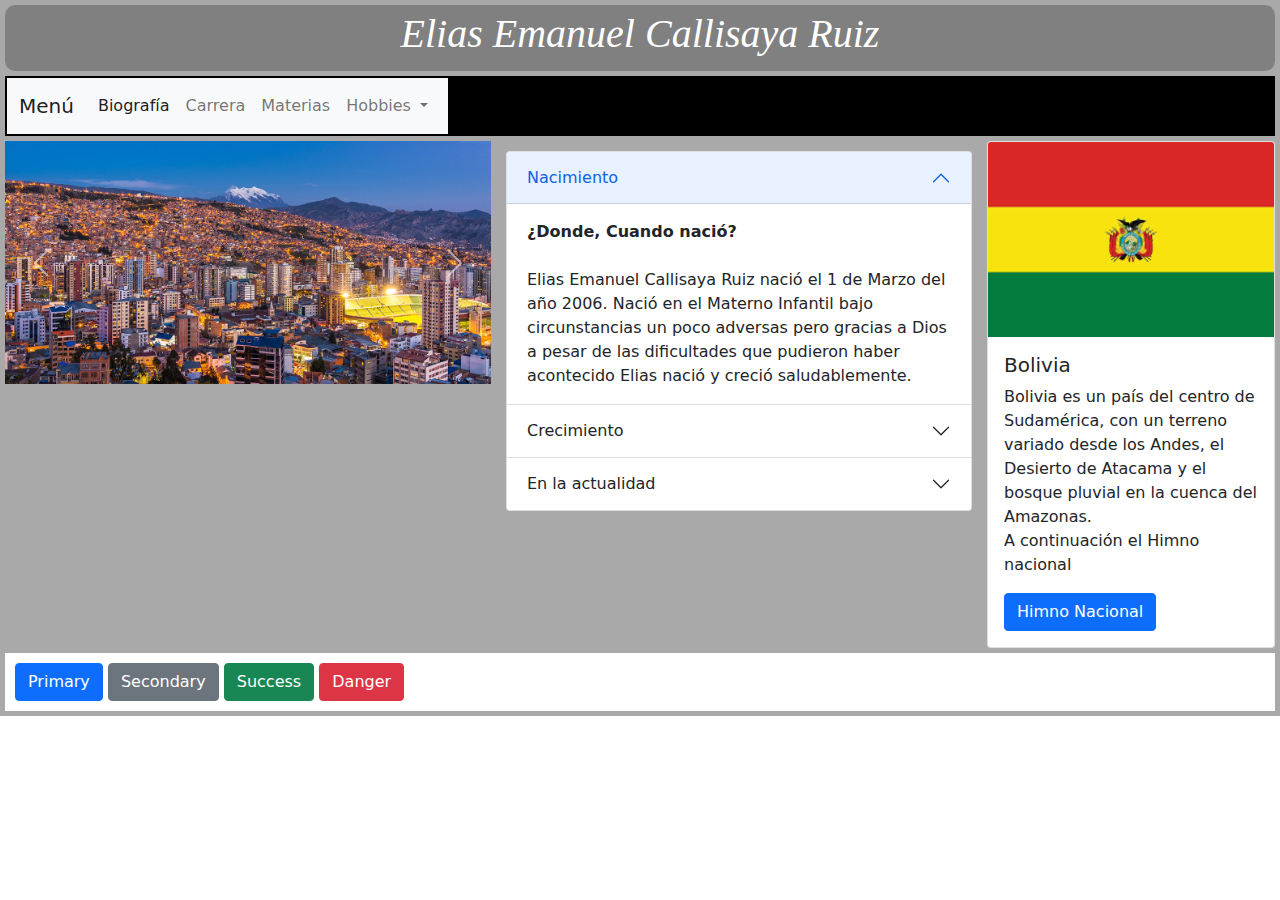
<file: index.html>
<!DOCTYPE html>
<html lang="en">
<head>
    <meta charset="UTF-8">
    <meta name="viewport" content="width=device-width, initial-scale=1.0">
    <title>Proyecto Elias Callisaya</title>
    <link rel="stylesheet" href="./css/estilos.css">
    <link rel="stylesheet" href="./css/bootstrap.min.css">
    <script src="./js/bootstrap.bundle.min.js"></script>
</head>
<body>
    <div class="padre">
        <!--Cabecera-->
        <div class="header">
            <h1>Elias Emanuel Callisaya Ruiz</h1>
        </div>
        <!--NAV-->
        <div class="nav">
          <nav class="navbar navbar-expand-lg navbar-light bg-light">
            <div class="container-fluid">
              <a class="navbar-brand" href="#">Menú</a>
              <button class="navbar-toggler" type="button" data-bs-toggle="collapse" data-bs-target="#navbarNavDropdown" aria-controls="navbarNavDropdown" aria-expanded="false" aria-label="Toggle navigation">
                <span class="navbar-toggler-icon"></span>
              </button>
              <div class="collapse navbar-collapse" id="navbarNavDropdown">
                <ul class="navbar-nav">
                  <li class="nav-item">
                    <a class="nav-link active" aria-current="page" href="./index.html">Biografía</a>
                  </li>
                  <li class="nav-item">
                    <a class="nav-link" href="./pages/CarreraUMSA.html">Carrera</a>
                  </li>
                  <li class="nav-item">
                    <a class="nav-link" href="#">Materias</a>
                  </li>
                  <li class="nav-item dropdown">
                    <a class="nav-link dropdown-toggle" href="#" id="navbarDropdownMenuLink" role="button" data-bs-toggle="dropdown" aria-expanded="false">
                      Hobbies
                    </a>
                    <ul class="dropdown-menu" aria-labelledby="navbarDropdownMenuLink">
                      <li><a class="dropdown-item" href="./pages/Deporte.html" target="_blank">Deporte</a></li>
                      <li><a class="dropdown-item" href="./pages/Musica.html" target="_blank">Música</a></li>
                      <li><a class="dropdown-item" href="./pages/Videojuegos.html" target="_blank">Videojuegos</a></li>
                    </ul>
                  </li>
                </ul>
              </div>
            </div>
          </nav>
        </div>
        <!--cont1-->
        <div class="cont1">
          <div id="carouselExampleControls" class="carousel slide" data-bs-ride="carousel">
            <div class="carousel-inner">
              <div class="carousel-item active">
                <img src="./img/La Paz.jpg" class="d-block w-100" alt="...">
              </div>
              <div class="carousel-item">
                <img src="./img/Informatica.jpg" class="d-block w-100" alt="...">
              </div>
              <div class="carousel-item">
                <img src="./img/umsa_monoblock.jpg" class="d-block w-100" alt="...">
              </div>
              <div class="carousel-item">
                <img src="./img/cochabamba.jpg" class="d-block w-100" alt="...">
              </div>
            </div>
            <button class="carousel-control-prev" type="button" data-bs-target="#carouselExampleControls" data-bs-slide="prev">
              <span class="carousel-control-prev-icon" aria-hidden="true"></span>
              <span class="visually-hidden">Previous</span>
            </button>
            <button class="carousel-control-next" type="button" data-bs-target="#carouselExampleControls" data-bs-slide="next">
              <span class="carousel-control-next-icon" aria-hidden="true"></span>
              <span class="visually-hidden">Next</span>
            </button>
          </div>
        </div>
        <!--cont2-->
        <div class="cont2">
          <div class="accordion" id="accordionExample">
            <div class="accordion-item">
              <h2 class="accordion-header" id="headingOne">
                <button class="accordion-button" type="button" data-bs-toggle="collapse" data-bs-target="#collapseOne" aria-expanded="true" aria-controls="collapseOne">
                  Nacimiento
                </button>
              </h2>
              <div id="collapseOne" class="accordion-collapse collapse show" aria-labelledby="headingOne" data-bs-parent="#accordionExample">
                <div class="accordion-body">
                  <strong>¿Donde, Cuando nació?</strong><br><br> Elias Emanuel Callisaya Ruiz nació el 1 de Marzo del año 2006. Nació en el Materno Infantil bajo circunstancias un poco adversas pero gracias a Dios a pesar de las dificultades que pudieron haber acontecido Elias nació y creció saludablemente.
                </div>
              </div>
            </div>
            <div class="accordion-item">
              <h2 class="accordion-header" id="headingTwo">
                <button class="accordion-button collapsed" type="button" data-bs-toggle="collapse" data-bs-target="#collapseTwo" aria-expanded="false" aria-controls="collapseTwo">
                  Crecimiento
                </button>
              </h2>
              <div id="collapseTwo" class="accordion-collapse collapse" aria-labelledby="headingTwo" data-bs-parent="#accordionExample">
                <div class="accordion-body">
                  <strong>La vida de Elias</strong> Elias fue creciendo y viviendo muchos acontecimientos y conociendo a mucha gente que sin duda fue dejando marca en su vida, Elias fue creciendo y aprendiendo más, encontró la verdad y el propósito de la vida. Tuvo dos traslados de departamento, primero a los 5 años viajando a la ciudad de Cochabamba y luego durante la cuarentena su retorno a la ciudad de La Paz. Elias pudo aprender nuevas cosas y asi mismo de los errores que pudo haber cometido en el pasado.
                </div>
              </div>
            </div>
            <div class="accordion-item">
              <h2 class="accordion-header" id="headingThree">
                <button class="accordion-button collapsed" type="button" data-bs-toggle="collapse" data-bs-target="#collapseThree" aria-expanded="false" aria-controls="collapseThree">
                  En la actualidad
                </button>
              </h2>
              <div id="collapseThree" class="accordion-collapse collapse" aria-labelledby="headingThree" data-bs-parent="#accordionExample">
                <div class="accordion-body">
                  <strong>¿Que es de Elias en la actualidad?</strong> Hoy en día Elias se encuentra en la ciudad de La Paz viviendo junto a su familia, con conocimiento de muchas cosas, estudia en la univerdad de la UMSA, ahora realizando un esfuerzo mayor por salir adelante y en un futuro aplicar sus conocimientos en el área laboral siendo que estos los ha aprendidos en la universidad de la UMSA, una universidad prestigiosa y de alto valor.
                </div>
              </div>
            </div>
          </div>
        </div>
        <!--cont3-->
        <div class="cont3">
          <div class="card" style="width: 18rem;">
            <img src="./img/Boliband.png" class="card-img-top" alt="...">
            <div class="card-body">
              <h5 class="card-title">Bolivia</h5>
              <p class="card-text">Bolivia es un país del centro de Sudamérica, con un terreno variado desde los Andes, el Desierto de Atacama y el bosque pluvial en la cuenca del Amazonas.<br> A continuación el Himno nacional</p>
              <!-- Button trigger modal -->
              <button type="button" class="btn btn-primary" data-bs-toggle="modal" data-bs-target="#staticBackdrop">
                Himno Nacional
              </button>

              <!-- Modal -->
              <div class="modal fade" id="staticBackdrop" data-bs-backdrop="static" data-bs-keyboard="false" tabindex="-1" aria-labelledby="staticBackdropLabel" aria-hidden="true">
                <div class="modal-dialog modal-dialog-scrollable">
                  <div class="modal-content">
                    <div class="modal-header">
                      <h5 class="modal-title" id="staticBackdropLabel">Himno Nacional de Bolivia</h5>
                      <button type="button" class="btn-close" data-bs-dismiss="modal" aria-label="Close"></button>
                    </div>
                    <div class="modal-body">
                      Bolivianos, el hado propicio<br>
                      coronó nuestros votos y anhelo;<br>
                      es ya libre, ya libre este suelo,<br>
                      ya cesó su servil condición.<br><br>

                      Al estruendo marcial que ayer fuera,<br>
                      y al clamor de la guerra horroroso,<br>
                      siguen hoy en contraste armonioso,<br>
                      dulces himnos de paz y de unión.<br><br>

                      De la patria, el alto nombre<br>
                      en glorioso esplendor conservemos<br>
                      y en sus aras de nuevo juremos<br>
                      ¡Morir antes que esclavos vivir!<br><br>

                      Loor eterno a los bravos guerreros,<br>
                      cuyo heroico valor y firmeza<br>
                      conquistaron las glorias que empieza<br>
                      hoy Bolivia feliz a gozar.<br><br>

                      Que sus nombres el mármol y el bronce<br>
                      a remotas edades transmitan<br>
                      y en sonoros cantares repitan:<br>
                      Libertad, libertad, libertad.<br><br>

                      De la patria, el alto nombre<br>
                      en glorioso esplendor conservemos<br>
                      y en sus aras de nuevo juremos<br>
                      ¡Morir antes que esclavos vivir!<br><br>

                      Aquí alzó la justicia su trono,<br>
                      que la vil opresión desconoce,<br>
                      y en su timbre glorioso se goce<br>
                      libertad, libertad, libertad.<br><br>

                      Esta tierra inocente y hermosa<br>
                      que ha debido a Bolívar su nombre<br>
                      es la patria feliz donde el hombre<br>
                      goza el bien de la dicha y la paz.<br><br>

                      De la patria, el alto nombre<br>
                      en glorioso esplendor conservemos<br>
                      y en sus aras de nuevo juremos<br>
                      ¡Morir antes que esclavos vivir!<br><br>

                      Si extranjero poder algún día<br>
                      sojuzgar a Bolivia intentare,<br>
                      al destino fatal se prepare<br>
                      que amenaza a soberbio invasor.<br><br>

                      Que los hijos del grande Bolívar<br>
                      han ya mil y mil veces jurado<br>
                      morir antes que ver humillado<br>
                      de la patria el augusto pendón.<br><br>

                      De la patria, el alto nombre<br>
                      en glorioso esplendor conservemos<br>
                      y en sus aras de nuevo juremos<br>
                      ¡Morir antes que esclavos vivir!<br><br>
                      <br>
                      Para saber mas acerca del Himno, pulsa Investigar
                    </div>
                    <div class="modal-footer">
                      <button type="button" class="btn btn-secondary" data-bs-dismiss="modal">Cerrar</button>
                      <a href="https://es.wikipedia.org/wiki/Himno_nacional_de_Bolivia"><button type="button" class="btn btn-primary">Investigar</button></a>
                    </div>
                  </div>
                </div>
              </div>
            </div>
          </div>
        </div>
        <!--foot-->
        <div class="foot">
          <button type="button" class="btn btn-primary">Primary</button>
          <button type="button" class="btn btn-secondary">Secondary</button>
          <button type="button" class="btn btn-success">Success</button>
          <button type="button" class="btn btn-danger">Danger</button>
        </div>
    </div>
</body>
</html>
</file>
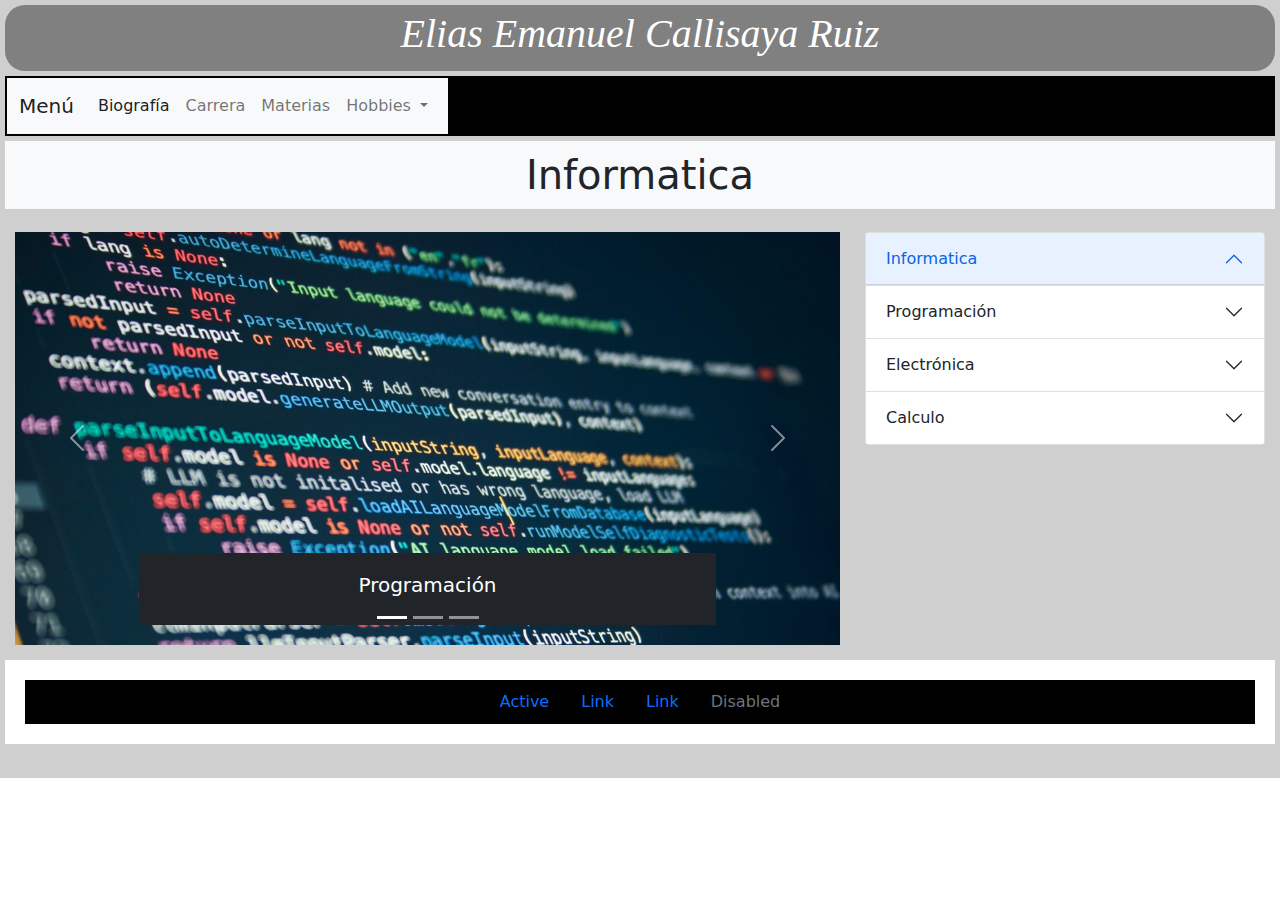
<file: pages/CarreraUMSA.html>
<!DOCTYPE html>
<html lang="en">
<head>
    <meta charset="UTF-8">
    <meta name="viewport" content="width=device-width, initial-scale=1.0">
    <title>Carrera</title>
    <link rel="stylesheet" href="../css/estilopag.css">
    <link rel="stylesheet" href="../css/bootstrap.min.css">
    <script src="../js/bootstrap.bundle.min.js"></script>
</head>
<body>
    <div class="padre">
        <!--Cabecera-->
        <div class="header">
            <h1>Elias Emanuel Callisaya Ruiz</h1>
        </div>
        <!--NAV-->
        <div class="nav">
          <nav class="navbar navbar-expand-lg navbar-light bg-light">
            <div class="container-fluid">
              <a class="navbar-brand" href="#">Menú</a>
              <button class="navbar-toggler" type="button" data-bs-toggle="collapse" data-bs-target="#navbarNavDropdown" aria-controls="navbarNavDropdown" aria-expanded="false" aria-label="Toggle navigation">
                <span class="navbar-toggler-icon"></span>
              </button>
              <div class="collapse navbar-collapse" id="navbarNavDropdown">
                <ul class="navbar-nav">
                  <li class="nav-item">
                    <a class="nav-link active" aria-current="page" href="../index.html">Biografía</a>
                  </li>
                  <li class="nav-item">
                    <a class="nav-link" href="../pages/CarreraUMSA.html">Carrera</a>
                  </li>
                  <li class="nav-item">
                    <a class="nav-link" href="../pages/Materias.html">Materias</a>
                  </li>
                  <li class="nav-item dropdown">
                    <a class="nav-link dropdown-toggle" href="#" id="navbarDropdownMenuLink" role="button" data-bs-toggle="dropdown" aria-expanded="false">
                      Hobbies
                    </a>
                    <ul class="dropdown-menu" aria-labelledby="navbarDropdownMenuLink">
                      <li><a class="dropdown-item" href="../pages/Deporte.html" target="_blank">Deporte</a></li>
                      <li><a class="dropdown-item" href="../pages/Musica.html" target="_blank">Música</a></li>
                      <li><a class="dropdown-item" href="../pages/Videojuegos.html" target="_blank">Videojuegos</a></li>
                    </ul>
                  </li>
                </ul>
              </div>
            </div>
          </nav>
        </div>
        <h1 class="text-center bg-light titulo">Informatica</h1>
        <!--cont1-->
        <div class="cont1">
            <div id="carouselExampleCaptions" class="carousel slide" data-bs-ride="carousel">
                <div class="carousel-indicators">
                  <button type="button" data-bs-target="#carouselExampleCaptions" data-bs-slide-to="0" class="active" aria-current="true" aria-label="Slide 1"></button>
                  <button type="button" data-bs-target="#carouselExampleCaptions" data-bs-slide-to="1" aria-label="Slide 2"></button>
                  <button type="button" data-bs-target="#carouselExampleCaptions" data-bs-slide-to="2" aria-label="Slide 3"></button>
                </div>
                <div class="carousel-inner">
                  <div class="carousel-item active">
                    <img src="../img//Programacion-informatica-scaled-e1724960033513.jpg" class="d-block w-100" alt="...">
                    <div class="carousel-caption d-none d-md-block bg-dark">
                      <h5>Programación</h5>
                    </div>
                  </div>
                  <div class="carousel-item">
                    <img src="../img/electronica.jpg" class="d-block w-100" alt="...">
                    <div class="carousel-caption d-none d-md-block bg-dark">
                      <h5>Electrónica</h5>
                    </div>
                  </div>
                  <div class="carousel-item">
                    <img src="../img/matematicas-e1551990337130.jpg" class="d-block w-100" alt="...">
                    <div class="carousel-caption d-none d-md-block bg-dark">
                      <h5>Cálculo</h5>
                    </div>
                  </div>
                </div>
                <button class="carousel-control-prev" type="button" data-bs-target="#carouselExampleCaptions" data-bs-slide="prev">
                  <span class="carousel-control-prev-icon" aria-hidden="true"></span>
                  <span class="visually-hidden">Previous</span>
                </button>
                <button class="carousel-control-next" type="button" data-bs-target="#carouselExampleCaptions" data-bs-slide="next">
                  <span class="carousel-control-next-icon" aria-hidden="true"></span>
                  <span class="visually-hidden">Next</span>
                </button>
              </div>
        </div>
        <!--cont2-->
        <div class="cont2">
            <div class="accordion" id="accordionPanelsStayOpenExample">
                <div class="accordion-item">
                  <h2 class="accordion-header" id="panelsStayOpen-headingOne">
                    <button class="accordion-button" type="button" data-bs-toggle="collapse" data-bs-target="#panelsStayOpen-collapseOne" aria-expanded="false" aria-controls="panelsStayOpen-collapseOne">
                      Informatica
                    </button>
                  </h2>
                  <div id="panelsStayOpen-collapseOne" class="accordion-collapse collapse" aria-labelledby="panelsStayOpen-headingOne">
                    <div class="accordion-body">
                      <strong>La informática</strong> es la ciencia que estudia el procesamiento, almacenamiento y transmisión de la información mediante el uso de sistemas y dispositivos electrónicos, como las computadoras. Esta disciplina abarca desde la creación de software, el desarrollo de algoritmos y el diseño de sistemas operativos hasta la gestión de redes, bases de datos y la seguridad informática. Su objetivo principal es resolver problemas complejos, optimizar procesos y mejorar la eficiencia en diversos campos, como la comunicación, la industria, la medicina, y la investigación científica. Además, la informática juega un papel crucial en la innovación tecnológica, impulsando avances como la inteligencia artificial, la computación en la nube y la automatización.
                    </div>
                  </div>
                </div>
                <div class="accordion-item">
                  <h2 class="accordion-header" id="panelsStayOpen-headingTwo">
                    <button class="accordion-button collapsed" type="button" data-bs-toggle="collapse" data-bs-target="#panelsStayOpen-collapseTwo" aria-expanded="false" aria-controls="panelsStayOpen-collapseTwo">
                        Programación
                    </button>
                  </h2>
                  <div id="panelsStayOpen-collapseTwo" class="accordion-collapse collapse" aria-labelledby="panelsStayOpen-headingTwo">
                    <div class="accordion-body">
                      <strong>La Programación</strong> es el proceso mediante el cual se escriben instrucciones que una computadora puede interpretar y ejecutar para realizar tareas específicas. A través de lenguajes de programación, como Python, Java o C++, los programadores diseñan soluciones a problemas creando algoritmos y estructuras lógicas. La programación es fundamental en el desarrollo de aplicaciones, software, videojuegos y sistemas operativos, entre otros, y está presente en prácticamente todos los aspectos de la tecnología moderna. Al dominarla, se pueden automatizar procesos, optimizar recursos y crear nuevas herramientas tecnológicas que mejoren la vida cotidiana.
                    </div>
                  </div>
                </div>
                <div class="accordion-item">
                  <h2 class="accordion-header" id="panelsStayOpen-headingThree">
                    <button class="accordion-button collapsed" type="button" data-bs-toggle="collapse" data-bs-target="#panelsStayOpen-collapseThree" aria-expanded="false" aria-controls="panelsStayOpen-collapseThree">
                        Electrónica
                    </button>
                  </h2>
                  <div id="panelsStayOpen-collapseThree" class="accordion-collapse collapse" aria-labelledby="panelsStayOpen-headingThree">
                    <div class="accordion-body">
                      <strong>La electrónica</strong> es la rama de la ingeniería que estudia y controla el flujo de electrones en dispositivos y circuitos. Utiliza componentes como resistencias, capacitores y transistores para construir sistemas que procesan señales y realizan operaciones. La electrónica es esencial para el funcionamiento de dispositivos como computadoras, teléfonos y sistemas de comunicación, siendo clave para los avances tecnológicos en muchas áreas, desde la medicina hasta el entretenimiento.
                    </div>
                  </div>
                </div>
                <div class="accordion-item">
                    <h2 class="accordion-header" id="panelsStayOpen-headingFour">
                      <button class="accordion-button collapsed" type="button" data-bs-toggle="collapse" data-bs-target="#panelsStayOpen-collapseFour" aria-expanded="false" aria-controls="panelsStayOpen-collapseFour">
                        Calculo
                      </button>
                    </h2>
                    <div id="panelsStayOpen-collapseFour" class="accordion-collapse collapse" aria-labelledby="panelsStayOpen-headingFour">
                      <div class="accordion-body">
                        <strong>Las matemáticas</strong> son una disciplina que estudia las propiedades y relaciones de los números, las figuras y los espacios, utilizando el razonamiento lógico. El cálculo, una rama de las matemáticas, se enfoca en el estudio del cambio y el movimiento a través de conceptos como derivadas e integrales. Estas herramientas son fundamentales en campos como la física, la ingeniería y la economía, permitiendo modelar y resolver problemas complejos relacionados con el crecimiento, la optimización y el análisis de sistemas dinámicos.
                    </div>
                </div>
            </div>
        </div>
        </div>
        <br>
        <!--foot-->
        <div class="foot">
            <ul class="nav justify-content-center">
                <li class="nav-item">
                  <a class="nav-link active" aria-current="page" href="#">Active</a>
                </li>
                <li class="nav-item">
                  <a class="nav-link" href="#">Link</a>
                </li>
                <li class="nav-item">
                  <a class="nav-link" href="#">Link</a>
                </li>
                <li class="nav-item">
                  <a class="nav-link disabled" href="#" tabindex="-1" aria-disabled="true">Disabled</a>
                </li>
              </ul>
            </div>
        </div>
    </div>
</body>
</html>
</file>
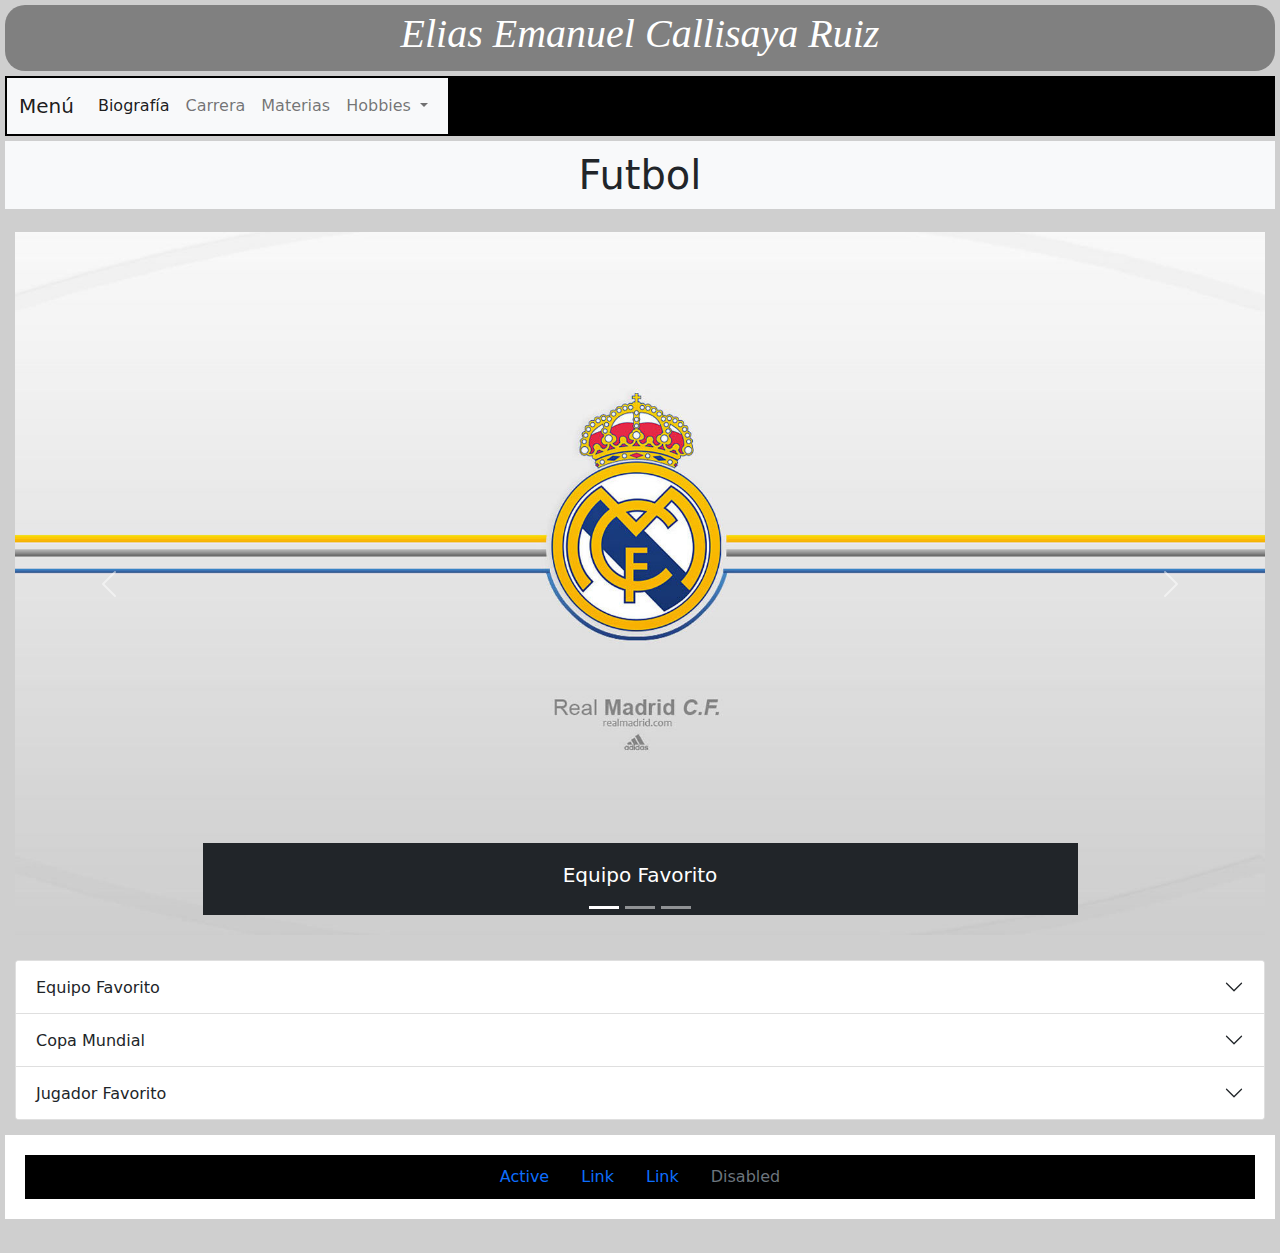
<file: pages/Deporte.html>
<!DOCTYPE html>
<html lang="en">
<head>
    <meta charset="UTF-8">
    <meta name="viewport" content="width=device-width, initial-scale=1.0">
    <title>Deporte Favorito</title>
    <link rel="stylesheet" href="../css/estilosdrop.css">
    <link rel="stylesheet" href="../css/bootstrap.min.css">
    <script src="../js/bootstrap.bundle.min.js"></script>
</head>
<body>
    <div class="padre">
        <!--Cabecera-->
        <div class="header">
            <h1>Elias Emanuel Callisaya Ruiz</h1>
        </div>
        <!--NAV-->
        <div class="nav">
          <nav class="navbar navbar-expand-lg navbar-light bg-light">
            <div class="container-fluid">
              <a class="navbar-brand" href="#">Menú</a>
              <button class="navbar-toggler" type="button" data-bs-toggle="collapse" data-bs-target="#navbarNavDropdown" aria-controls="navbarNavDropdown" aria-expanded="false" aria-label="Toggle navigation">
                <span class="navbar-toggler-icon"></span>
              </button>
              <div class="collapse navbar-collapse" id="navbarNavDropdown">
                <ul class="navbar-nav">
                  <li class="nav-item">
                    <a class="nav-link active" aria-current="page" href="../index.html">Biografía</a>
                  </li>
                  <li class="nav-item">
                    <a class="nav-link" href="../pages/CarreraUMSA.html">Carrera</a>
                  </li>
                  <li class="nav-item">
                    <a class="nav-link" href="../pages/Materias.html">Materias</a>
                  </li>
                  <li class="nav-item dropdown">
                    <a class="nav-link dropdown-toggle" href="#" id="navbarDropdownMenuLink" role="button" data-bs-toggle="dropdown" aria-expanded="false">
                      Hobbies
                    </a>
                    <ul class="dropdown-menu" aria-labelledby="navbarDropdownMenuLink">
                      <li><a class="dropdown-item" href="../pages/Deporte.html" target="_blank">Deporte</a></li>
                      <li><a class="dropdown-item" href="../pages/Musica.html" target="_blank">Música</a></li>
                      <li><a class="dropdown-item" href="../pages/Videojuegos.html" target="_blank">Videojuegos</a></li>
                    </ul>
                  </li>
                </ul>
              </div>
            </div>
          </nav>
        </div>
        <!--cont1-->
        <h1 class="text-center bg-light titulo">Futbol</h1>
        <div class="cont1">
            <div id="carouselExampleCaptions" class="carousel slide" data-bs-ride="carousel">
                <div class="carousel-indicators">
                  <button type="button" data-bs-target="#carouselExampleCaptions" data-bs-slide-to="0" class="active" aria-current="true" aria-label="Slide 1"></button>
                  <button type="button" data-bs-target="#carouselExampleCaptions" data-bs-slide-to="1" aria-label="Slide 2"></button>
                  <button type="button" data-bs-target="#carouselExampleCaptions" data-bs-slide-to="2" aria-label="Slide 3"></button>
                </div>
                <div class="carousel-inner">
                  <div class="carousel-item active">
                    <img src="../img/RealMadrid.jpg" class="d-block w-100" alt="...">
                    <div class="carousel-caption d-none d-md-block bg-dark">
                      <h5>Equipo Favorito</h5>
                    </div>
                  </div>
                  <div class="carousel-item">
                    <img src="../img/CopaMundial.jpg" class="d-block w-100" alt="...">
                    <div class="carousel-caption d-none d-md-block bg-dark">
                      <h5>Copa de Preferencia</h5>
                    </div>
                  </div>
                  <div class="carousel-item">
                    <img src="../img/Messi.jpg" class="d-block w-100" alt="...">
                    <div class="carousel-caption d-none d-md-block bg-dark">
                      <h5>Jugador Favorito</h5>
                    </div>
                  </div>
                </div>
                <button class="carousel-control-prev" type="button" data-bs-target="#carouselExampleCaptions" data-bs-slide="prev">
                  <span class="carousel-control-prev-icon" aria-hidden="true"></span>
                  <span class="visually-hidden">Previous</span>
                </button>
                <button class="carousel-control-next" type="button" data-bs-target="#carouselExampleCaptions" data-bs-slide="next">
                  <span class="carousel-control-next-icon" aria-hidden="true"></span>
                  <span class="visually-hidden">Next</span>
                </button>
              </div>
        </div>
        <!--cont2-->
        <div class="cont2">
            <div class="accordion" id="accordionPanelsStayOpenExample">
                <div class="accordion-item">
                  <h2 class="accordion-header" id="panelsStayOpen-headingOne">
                    <button class="accordion-button  collapsed" type="button" data-bs-toggle="collapse" data-bs-target="#panelsStayOpen-collapseOne" aria-expanded="false" aria-controls="panelsStayOpen-collapseOne">
                      Equipo Favorito
                    </button>
                  </h2>
                  <div id="panelsStayOpen-collapseOne" class="accordion-collapse collapse" aria-labelledby="panelsStayOpen-headingOne">
                    <div class="accordion-body">
                      <strong>El Real Madrid Club de Fútbol</strong>, fundado en 1902, es uno de los clubes más exitosos y reconocidos en la historia del fútbol mundial. Con sede en Madrid, España, el equipo ha logrado un impresionante número de títulos tanto a nivel nacional como internacional, lo que lo convierte en un gigante del deporte. La camiseta blanca del Real Madrid se ha convertido en un símbolo de excelencia y prestigio en el mundo del fútbol.
                        <br><br>
                        A nivel nacional, el Real Madrid ha ganado numerosas ediciones de La Liga, consolidándose como uno de los equipos más dominantes en la historia del campeonato español. Además, ha conquistado múltiples Copas del Rey, lo que refleja su consistencia en el fútbol español. Su rivalidad con el FC Barcelona, conocida como "El Clásico", es uno de los enfrentamientos más esperados y seguidos en el mundo del deporte, atrayendo la atención de millones de aficionados.
                        <br><br>
                        En el ámbito internacional, el Real Madrid ha tenido un éxito sin igual en la Liga de Campeones de la UEFA, donde ha obtenido el título en más de 14 ocasiones, siendo el club más laureado en la historia de esta competición. Este éxito se ha logrado gracias a la incorporación de algunos de los mejores futbolistas del mundo, incluidos leyendas como Alfredo Di Stéfano, Ferenc Puskás, Cristiano Ronaldo y Zinedine Zidane.
                        <br><br>
                        El club también es conocido por su enfoque en la formación de jóvenes talentos a través de su academia, La Fábrica, que ha producido jugadores destacados que han llegado a tener un gran impacto en el primer equipo y en otras ligas alrededor del mundo. La capacidad del Real Madrid para atraer y desarrollar talento ha sido fundamental para su éxito continuo.
                        <br><br>
                        Fuera del campo, el Real Madrid es una entidad con una rica historia y una base de aficionados apasionados en todo el mundo. El club ha sabido expandir su marca globalmente, convirtiéndose en un símbolo no solo del fútbol, sino también de la cultura española. El Estadio Santiago Bernabéu, que ha sido objeto de renovaciones y expansiones, es uno de los estadios más emblemáticos del mundo y un punto de encuentro para los aficionados del fútbol.
                        <br><br>
                        En resumen, el Real Madrid no solo es un club de fútbol, sino una institución que ha dejado una huella imborrable en la historia del deporte. Su legado de éxito, su compromiso con la excelencia y su capacidad para unir a aficionados de diferentes generaciones hacen del Real Madrid un verdadero ícono del fútbol mundial.
                    </div>
                  </div>
                </div>
                <div class="accordion-item">
                  <h2 class="accordion-header" id="panelsStayOpen-headingTwo">
                    <button class="accordion-button collapsed" type="button" data-bs-toggle="collapse" data-bs-target="#panelsStayOpen-collapseTwo" aria-expanded="false" aria-controls="panelsStayOpen-collapseTwo">
                        Copa Mundial
                    </button>
                  </h2>
                  <div id="panelsStayOpen-collapseTwo" class="accordion-collapse collapse" aria-labelledby="panelsStayOpen-headingTwo">
                    <div class="accordion-body">
                      <strong>La Copa Mundial de la FIFA</strong> es el torneo internacional de fútbol más prestigioso y reconocido del mundo, que se celebra cada cuatro años desde su primera edición en 1930. Organizado por la FIFA (Federación Internacional de Fútbol Asociación), este evento reúne a selecciones nacionales de diferentes países para competir por el título de campeón del mundo. La Copa Mundial ha crecido en popularidad y en número de participantes, pasando de 13 equipos en su primera edición a 48 equipos en el torneo de 2026.
                        <br><br>
                        El formato del torneo incluye una fase de clasificación que se lleva a cabo en los años previos al evento, donde las selecciones nacionales compiten en diferentes confederaciones para asegurar su lugar en la fase final. Durante la Copa Mundial, los equipos compiten en partidos eliminatorios que culminan en una emocionante final, donde se decide el campeón.
                        <br><br>
                        A lo largo de la historia, la Copa Mundial ha sido testigo de momentos icónicos y partidos memorables. Desde la legendaria actuación de Pelé en 1958, hasta el emocionante triunfo de Argentina en 1986 con Diego Maradona, el torneo ha generado innumerables historias que han dejado una huella en la cultura futbolística global. Brasil es el país más exitoso en la historia de la Copa Mundial, con un total de cinco títulos, seguido por Alemania e Italia, que han ganado cuatro veces cada uno.
                        <br><br>
                        Además de ser un espectáculo deportivo, la Copa Mundial también es un evento que une a las naciones y promueve la pasión por el fútbol. La competencia atrae a millones de espectadores en todo el mundo, tanto en los estadios como a través de la televisión y las plataformas digitales. La atmósfera festiva y la rivalidad amistosa entre las naciones hacen que el torneo sea un evento único en el calendario deportivo.
                        <br><br>
                        La Copa Mundial también ha evolucionado para abordar cuestiones sociales y culturales, con la FIFA trabajando en iniciativas para promover la inclusión, la igualdad y el respeto en el deporte. La próxima edición, que se llevará a cabo en Estados Unidos, Canadá y México en 2026, promete ser un evento aún más grande, con la participación de más equipos y una mayor diversidad de sedes.
                        <br><br>
                        En resumen, la Copa Mundial de la FIFA no solo es el pináculo del fútbol internacional, sino también un fenómeno global que celebra el talento, la pasión y la unión entre naciones a través del deporte. Su rica historia y su impacto continuo en la cultura del fútbol la consolidan como uno de los eventos deportivos más importantes del mundo.
                    </div>
                  </div>
                </div>
                <div class="accordion-item">
                  <h2 class="accordion-header" id="panelsStayOpen-headingThree">
                    <button class="accordion-button collapsed" type="button" data-bs-toggle="collapse" data-bs-target="#panelsStayOpen-collapseThree" aria-expanded="false" aria-controls="panelsStayOpen-collapseThree">
                        Jugador Favorito
                    </button>
                  </h2>
                  <div id="panelsStayOpen-collapseThree" class="accordion-collapse collapse" aria-labelledby="panelsStayOpen-headingThree">
                    <div class="accordion-body">
                      <strong>Lionel Messi</strong>, considerado uno de los mejores futbolistas de todos los tiempos, nació el 24 de junio de 1987 en Rosario, Argentina. Desde una edad temprana, mostró un talento excepcional para el fútbol, lo que lo llevó a unirse a la academia juvenil del FC Barcelona, La Masia, a los 13 años. Su carrera profesional despegó rápidamente, y en 2004 debutó con el primer equipo del Barcelona, donde se convirtió en una figura central del club.
                        <br><br>
                        Durante su tiempo en el Barcelona, Messi logró innumerables éxitos, incluyendo múltiples títulos de La Liga, Copas del Rey y Ligas de Campeones de la UEFA. Individualmente, ha sido galardonado con el Balón de Oro en numerosas ocasiones, un reconocimiento que destaca su destreza y consistencia en el deporte. Su estilo de juego se caracteriza por su excepcional habilidad técnica, su visión de juego, y su capacidad para marcar goles, convirtiéndolo en el máximo goleador en la historia del club y de la liga española.
                        <br><br>
                        En agosto de 2021, Messi dejó el FC Barcelona debido a problemas financieros del club y se unió al Paris Saint-Germain (PSG), donde continuó demostrando su valía en el campo. Además de su éxito a nivel de clubes, Messi ha sido una figura clave en la selección argentina, con la que ganó la Copa América en 2021 y la Copa del Mundo de la FIFA en 2022. Este último triunfo fue especialmente significativo, ya que consolidó su legado como uno de los grandes del fútbol argentino y mundial.
                        <br><br>
                        Fuera del campo, Messi es conocido por su carácter humilde y su compromiso con diversas causas benéficas. Ha sido embajador de UNICEF y ha trabajado en varias iniciativas para ayudar a niños necesitados. Su influencia va más allá del fútbol, convirtiéndose en un ícono global y un modelo a seguir para jóvenes deportistas en todo el mundo.
                        <br><br>
                        Con una carrera que abarca más de dos décadas, Messi ha dejado una huella imborrable en el fútbol, no solo por sus logros y récords, sino también por su pasión por el juego. Su legado sigue creciendo a medida que continúa compitiendo al más alto nivel, inspirando a futuras generaciones de futbolistas.
                    </div>
                  </div>
                </div>
            </div>
        </div>
        <br>
        <!--foot-->
        <div class="foot">
            <ul class="nav justify-content-center">
                <li class="nav-item">
                  <a class="nav-link active" aria-current="page" href="#">Active</a>
                </li>
                <li class="nav-item">
                  <a class="nav-link" href="#">Link</a>
                </li>
                <li class="nav-item">
                  <a class="nav-link" href="#">Link</a>
                </li>
                <li class="nav-item">
                  <a class="nav-link disabled" href="#" tabindex="-1" aria-disabled="true">Disabled</a>
                </li>
              </ul>
            </div>
        </div>
    </div>
</body>
</html>
</file>
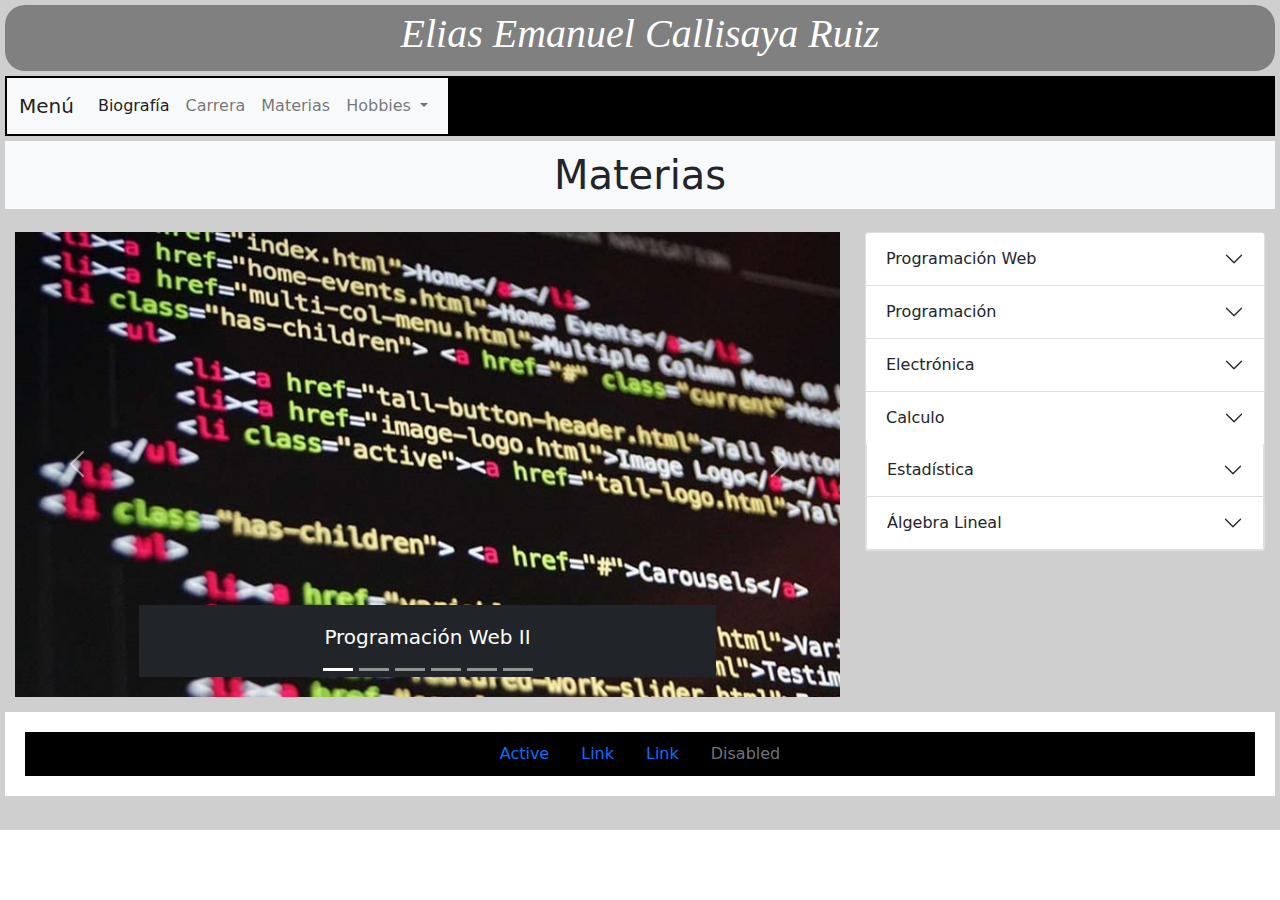
<file: pages/Materias.html>
<!DOCTYPE html>
<html lang="en">
<head>
    <meta charset="UTF-8">
    <meta name="viewport" content="width=device-width, initial-scale=1.0">
    <title>Materias</title>
    <link rel="stylesheet" href="../css/estilopag.css">
    <link rel="stylesheet" href="../css/bootstrap.min.css">
    <script src="../js/bootstrap.bundle.min.js"></script>
</head>
<body>
    <div class="padre">
        <!--Cabecera-->
        <div class="header">
            <h1>Elias Emanuel Callisaya Ruiz</h1>
        </div>
        <!--NAV-->
        <div class="nav">
          <nav class="navbar navbar-expand-lg navbar-light bg-light">
            <div class="container-fluid">
              <a class="navbar-brand" href="#">Menú</a>
              <button class="navbar-toggler" type="button" data-bs-toggle="collapse" data-bs-target="#navbarNavDropdown" aria-controls="navbarNavDropdown" aria-expanded="false" aria-label="Toggle navigation">
                <span class="navbar-toggler-icon"></span>
              </button>
              <div class="collapse navbar-collapse" id="navbarNavDropdown">
                <ul class="navbar-nav">
                  <li class="nav-item">
                    <a class="nav-link active" aria-current="page" href="../index.html">Biografía</a>
                  </li>
                  <li class="nav-item">
                    <a class="nav-link" href="../pages/CarreraUMSA.html">Carrera</a>
                  </li>
                  <li class="nav-item">
                    <a class="nav-link" href="../pages/Materias.html">Materias</a>
                  </li>
                  <li class="nav-item dropdown">
                    <a class="nav-link dropdown-toggle" href="#" id="navbarDropdownMenuLink" role="button" data-bs-toggle="dropdown" aria-expanded="false">
                      Hobbies
                    </a>
                    <ul class="dropdown-menu" aria-labelledby="navbarDropdownMenuLink">
                      <li><a class="dropdown-item" href="../pages/Deporte.html" target="_blank">Deporte</a></li>
                      <li><a class="dropdown-item" href="../pages/Musica.html" target="_blank">Música</a></li>
                      <li><a class="dropdown-item" href="../pages/Videojuegos.html" target="_blank">Videojuegos</a></li>
                    </ul>
                  </li>
                </ul>
              </div>
            </div>
          </nav>
        </div>
        <!--cont1-->
        <h1 class="text-center bg-light titulo">Materias</h1>
        <div class="cont1">
            <div id="carouselExampleCaptions" class="carousel slide" data-bs-ride="carousel">
                <div class="carousel-indicators">
                  <button type="button" data-bs-target="#carouselExampleCaptions" data-bs-slide-to="0" class="active" aria-current="true" aria-label="Slide 1"></button>
                  <button type="button" data-bs-target="#carouselExampleCaptions" data-bs-slide-to="1" aria-label="Slide 2"></button>
                  <button type="button" data-bs-target="#carouselExampleCaptions" data-bs-slide-to="2" aria-label="Slide 3"></button>
                  <button type="button" data-bs-target="#carouselExampleCaptions" data-bs-slide-to="3" aria-label="Slide 4"></button>
                  <button type="button" data-bs-target="#carouselExampleCaptions" data-bs-slide-to="4" aria-label="Slide 5"></button>
                  <button type="button" data-bs-target="#carouselExampleCaptions" data-bs-slide-to="5" aria-label="Slide 6"></button>
                </div>
                <div class="carousel-inner">
                  <div class="carousel-item active">
                    <img src="../img/Progweb.jpg" class="d-block w-100" alt="...">
                    <div class="carousel-caption d-none d-md-block bg-dark">
                      <h5>Programación Web II</h5>
                    </div>
                  </div>
                  <div class="carousel-item">
                    <img src="../img//Programacion-informatica-scaled-e1724960033513.jpg" class="d-block w-100" alt="...">
                    <div class="carousel-caption d-none d-md-block bg-dark">
                      <h5>Programación II</h5>
                    </div>
                  </div>
                  <div class="carousel-item">
                    <img src="../img/electronica.jpg" class="d-block w-100" alt="...">
                    <div class="carousel-caption d-none d-md-block bg-dark">
                      <h5>Electrónica I</h5>
                    </div>
                  </div>
                  <div class="carousel-item">
                    <img src="../img/matematicas-e1551990337130.jpg" class="d-block w-100" alt="...">
                    <div class="carousel-caption d-none d-md-block bg-dark">
                      <h5>Cálculo I</h5>
                    </div>
                  </div>
                  <div class="carousel-item">
                    <img src="../img/Estadist.jpg" class="d-block w-100" alt="...">
                    <div class="carousel-caption d-none d-md-block bg-dark">
                      <h5>Estadística</h5>
                    </div>
                  </div>
                  <div class="carousel-item">
                    <img src="../img/AlgLin.jpg" class="d-block w-100" alt="...">
                    <div class="carousel-caption d-none d-md-block bg-dark">
                      <h5>Álgebra Lineal</h5>
                    </div>
                  </div>
                </div>
                <button class="carousel-control-prev" type="button" data-bs-target="#carouselExampleCaptions" data-bs-slide="prev">
                  <span class="carousel-control-prev-icon" aria-hidden="true"></span>
                  <span class="visually-hidden">Previous</span>
                </button>
                <button class="carousel-control-next" type="button" data-bs-target="#carouselExampleCaptions" data-bs-slide="next">
                  <span class="carousel-control-next-icon" aria-hidden="true"></span>
                  <span class="visually-hidden">Next</span>
                </button>
              </div>
        </div>
        <!--cont2-->
        <div class="cont2">
            <div class="accordion" id="accordionPanelsStayOpenExample">
                <div class="accordion-item">
                  <h2 class="accordion-header" id="panelsStayOpen-headingOne">
                    <button class="accordion-button  collapsed" type="button" data-bs-toggle="collapse" data-bs-target="#panelsStayOpen-collapseOne" aria-expanded="false" aria-controls="panelsStayOpen-collapseOne">
                      Programación Web
                    </button>
                  </h2>
                  <div id="panelsStayOpen-collapseOne" class="accordion-collapse collapse" aria-labelledby="panelsStayOpen-headingOne">
                    <div class="accordion-body">
                      <strong>La Programación Web</strong> se centra en el desarrollo de sitios y aplicaciones que funcionan en navegadores, utilizando lenguajes como HTML, CSS y JavaScript. En el servidor, se emplean tecnologías como Python, PHP o Node.js, junto con bases de datos para gestionar información. Es fundamental para crear plataformas interactivas, tiendas en línea y servicios en la nube, siendo una pieza clave en el ecosistema digital actual.
                    </div>
                  </div>
                </div>
                <div class="accordion-item">
                  <h2 class="accordion-header" id="panelsStayOpen-headingTwo">
                    <button class="accordion-button collapsed" type="button" data-bs-toggle="collapse" data-bs-target="#panelsStayOpen-collapseTwo" aria-expanded="false" aria-controls="panelsStayOpen-collapseTwo">
                        Programación
                    </button>
                  </h2>
                  <div id="panelsStayOpen-collapseTwo" class="accordion-collapse collapse" aria-labelledby="panelsStayOpen-headingTwo">
                    <div class="accordion-body">
                      <strong>La Programación</strong> es el proceso mediante el cual se escriben instrucciones que una computadora puede interpretar y ejecutar para realizar tareas específicas. A través de lenguajes de programación, como Python, Java o C++, los programadores diseñan soluciones a problemas creando algoritmos y estructuras lógicas. La programación es fundamental en el desarrollo de aplicaciones, software, videojuegos y sistemas operativos, entre otros, y está presente en prácticamente todos los aspectos de la tecnología moderna. Al dominarla, se pueden automatizar procesos, optimizar recursos y crear nuevas herramientas tecnológicas que mejoren la vida cotidiana.
                    </div>
                  </div>
                </div>
                <div class="accordion-item">
                  <h2 class="accordion-header" id="panelsStayOpen-headingThree">
                    <button class="accordion-button collapsed" type="button" data-bs-toggle="collapse" data-bs-target="#panelsStayOpen-collapseThree" aria-expanded="false" aria-controls="panelsStayOpen-collapseThree">
                        Electrónica
                    </button>
                  </h2>
                  <div id="panelsStayOpen-collapseThree" class="accordion-collapse collapse" aria-labelledby="panelsStayOpen-headingThree">
                    <div class="accordion-body">
                      <strong>La electrónica</strong> es la rama de la ingeniería que estudia y controla el flujo de electrones en dispositivos y circuitos. Utiliza componentes como resistencias, capacitores y transistores para construir sistemas que procesan señales y realizan operaciones. La electrónica es esencial para el funcionamiento de dispositivos como computadoras, teléfonos y sistemas de comunicación, siendo clave para los avances tecnológicos en muchas áreas, desde la medicina hasta el entretenimiento.
                    </div>
                  </div>
                </div>
                <div class="accordion-item">
                    <h2 class="accordion-header" id="panelsStayOpen-headingFour">
                      <button class="accordion-button collapsed" type="button" data-bs-toggle="collapse" data-bs-target="#panelsStayOpen-collapseFour" aria-expanded="false" aria-controls="panelsStayOpen-collapseFour">
                        Calculo
                      </button>
                    </h2>
                    <div id="panelsStayOpen-collapseFour" class="accordion-collapse collapse" aria-labelledby="panelsStayOpen-headingFour">
                      <div class="accordion-body">
                        <strong>Las matemáticas</strong> son una disciplina que estudia las propiedades y relaciones de los números, las figuras y los espacios, utilizando el razonamiento lógico. El cálculo, una rama de las matemáticas, se enfoca en el estudio del cambio y el movimiento a través de conceptos como derivadas e integrales. Estas herramientas son fundamentales en campos como la física, la ingeniería y la economía, permitiendo modelar y resolver problemas complejos relacionados con el crecimiento, la optimización y el análisis de sistemas dinámicos.
                    </div>
                </div>
                <div class="accordion-item">
                    <h2 class="accordion-header" id="panelsStayOpen-headingFive">
                      <button class="accordion-button collapsed" type="button" data-bs-toggle="collapse" data-bs-target="#panelsStayOpen-collapseFive" aria-expanded="false" aria-controls="panelsStayOpen-collapseFive">
                          Estadística
                      </button>
                    </h2>
                    <div id="panelsStayOpen-collapseFive" class="accordion-collapse collapse" aria-labelledby="panelsStayOpen-headingFive">
                      <div class="accordion-body">
                        <strong>La estadística</strong> es una rama de las matemáticas que analiza y organiza datos para extraer conclusiones. Utiliza herramientas como la probabilidad y la inferencia estadística para identificar patrones y hacer predicciones. Es clave en áreas como la investigación, la economía y la salud, ayudando a tomar decisiones basadas en datos y a entender fenómenos en situaciones de incertidumbre.
                      </div>
                    </div>
                  </div>
                  <div class="accordion-item">
                    <h2 class="accordion-header" id="panelsStayOpen-headingSix">
                      <button class="accordion-button collapsed" type="button" data-bs-toggle="collapse" data-bs-target="#panelsStayOpen-collapseSix" aria-expanded="false" aria-controls="panelsStayOpen-collapseSix">
                          Álgebra Lineal
                      </button>
                    </h2>
                    <div id="panelsStayOpen-collapseSix" class="accordion-collapse collapse" aria-labelledby="panelsStayOpen-headingSix">
                      <div class="accordion-body">
                        <strong>El álgebra lineal</strong> es una rama de las matemáticas que estudia vectores, matrices y espacios vectoriales. Se utiliza para resolver sistemas de ecuaciones lineales y entender transformaciones geométricas. Es fundamental en áreas como la ingeniería, la física y la informática, siendo clave en aplicaciones como el procesamiento de imágenes, la inteligencia artificial y la optimización.
                      </div>
                    </div>
                </div>
            </div>
        </div>
        </div>
        <br>
        <!--foot-->
        <div class="foot">
            <ul class="nav justify-content-center">
                <li class="nav-item">
                  <a class="nav-link active" aria-current="page" href="#">Active</a>
                </li>
                <li class="nav-item">
                  <a class="nav-link" href="#">Link</a>
                </li>
                <li class="nav-item">
                  <a class="nav-link" href="#">Link</a>
                </li>
                <li class="nav-item">
                  <a class="nav-link disabled" href="#" tabindex="-1" aria-disabled="true">Disabled</a>
                </li>
              </ul>
            </div>
        </div>
    </div>
</body>
</html>
</file>
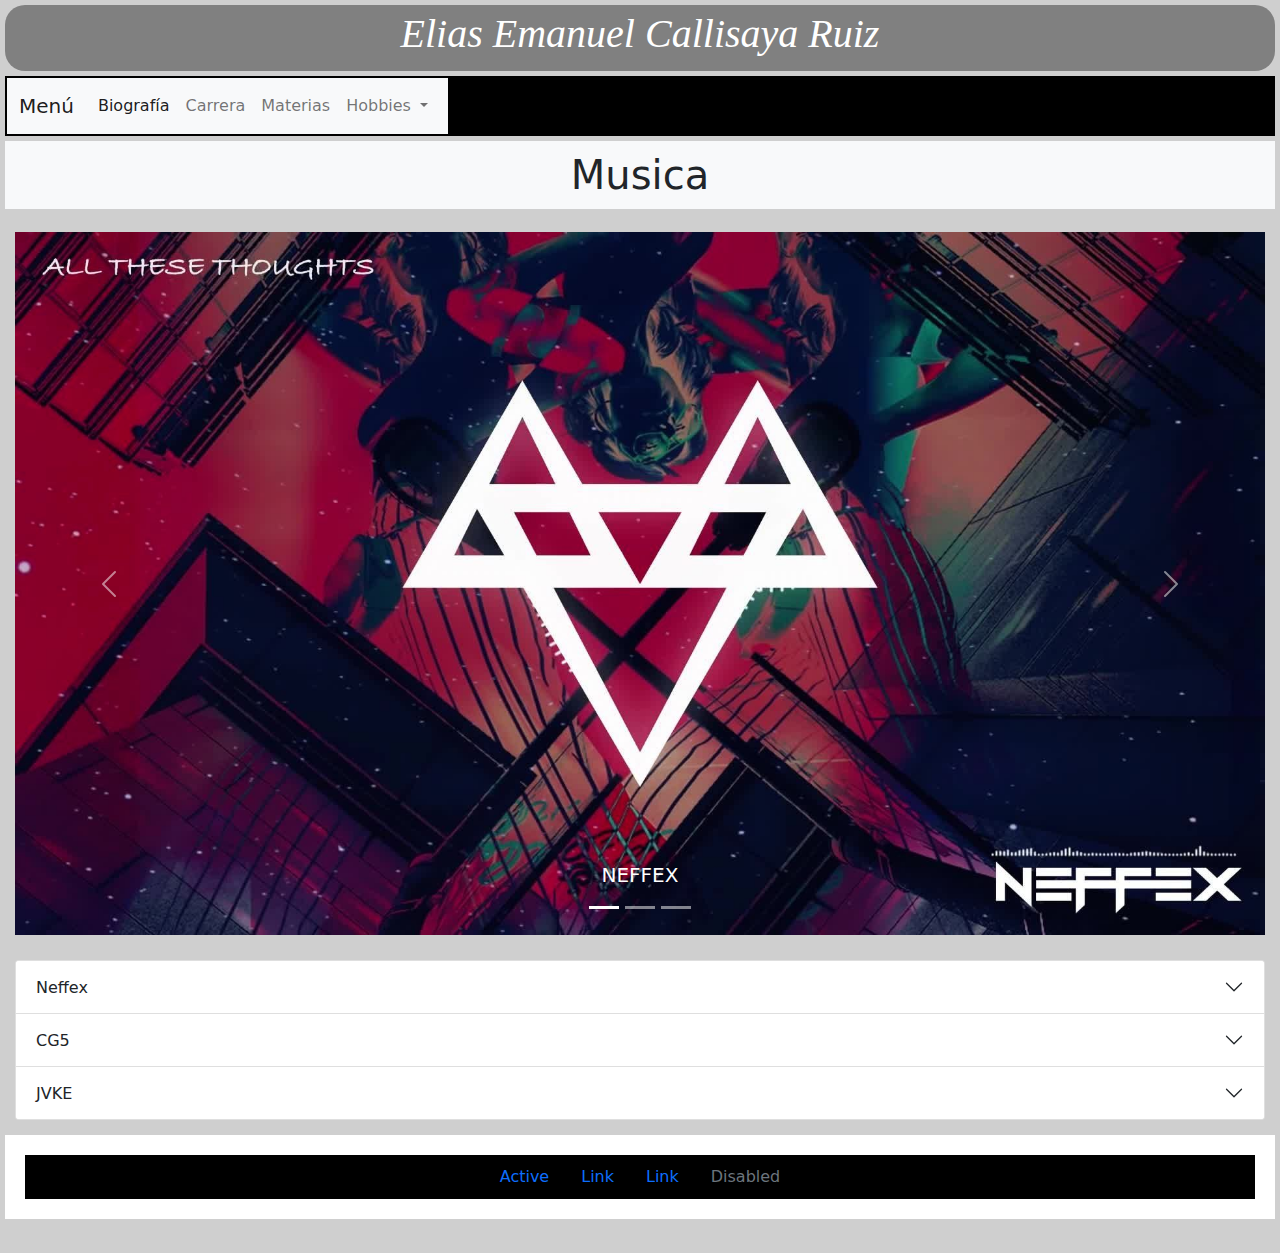
<file: pages/Musica.html>
<!DOCTYPE html>
<html lang="en">
<head>
    <meta charset="UTF-8">
    <meta name="viewport" content="width=device-width, initial-scale=1.0">
    <title>Musica Favorita</title>
    <link rel="stylesheet" href="../css/estilosdrop.css">
    <link rel="stylesheet" href="../css/bootstrap.min.css">
    <script src="../js/bootstrap.bundle.min.js"></script>
</head>
<body>
    <div class="padre">
        <!--Cabecera-->
        <div class="header">
            <h1>Elias Emanuel Callisaya Ruiz</h1>
        </div>
        <!--NAV-->
        <div class="nav">
          <nav class="navbar navbar-expand-lg navbar-light bg-light">
            <div class="container-fluid">
              <a class="navbar-brand" href="#">Menú</a>
              <button class="navbar-toggler" type="button" data-bs-toggle="collapse" data-bs-target="#navbarNavDropdown" aria-controls="navbarNavDropdown" aria-expanded="false" aria-label="Toggle navigation">
                <span class="navbar-toggler-icon"></span>
              </button>
              <div class="collapse navbar-collapse" id="navbarNavDropdown">
                <ul class="navbar-nav">
                  <li class="nav-item">
                    <a class="nav-link active" aria-current="page" href="../index.html">Biografía</a>
                  </li>
                  <li class="nav-item">
                    <a class="nav-link" href="../pages/CarreraUMSA.html">Carrera</a>
                  </li>
                  <li class="nav-item">
                    <a class="nav-link" href="../pages/Materias.html">Materias</a>
                  </li>
                  <li class="nav-item dropdown">
                    <a class="nav-link dropdown-toggle" href="#" id="navbarDropdownMenuLink" role="button" data-bs-toggle="dropdown" aria-expanded="false">
                      Hobbies
                    </a>
                    <ul class="dropdown-menu" aria-labelledby="navbarDropdownMenuLink">
                      <li><a class="dropdown-item" href="../pages/Deporte.html" target="_blank">Deporte</a></li>
                      <li><a class="dropdown-item" href="../pages/Musica.html" target="_blank">Música</a></li>
                      <li><a class="dropdown-item" href="../pages/Videojuegos.html" target="_blank">Videojuegos</a></li>
                    </ul>
                  </li>
                </ul>
              </div>
            </div>
          </nav>
        </div>
        <!--cont1-->
        <h1 class="text-center bg-light titulo">Musica</h1>
        <div class="cont1">
            <div id="carouselExampleCaptions" class="carousel slide" data-bs-ride="carousel">
                <div class="carousel-indicators">
                  <button type="button" data-bs-target="#carouselExampleCaptions" data-bs-slide-to="0" class="active" aria-current="true" aria-label="Slide 1"></button>
                  <button type="button" data-bs-target="#carouselExampleCaptions" data-bs-slide-to="1" aria-label="Slide 2"></button>
                  <button type="button" data-bs-target="#carouselExampleCaptions" data-bs-slide-to="2" aria-label="Slide 3"></button>
                </div>
                <div class="carousel-inner">
                  <div class="carousel-item active">
                    <img src="../img/Neffex.jpg" class="d-block w-100" alt="...">
                    <div class="carousel-caption d-none d-md-block">
                      <h5>NEFFEX</h5>
                    </div>
                  </div>
                  <div class="carousel-item">
                    <img src="../img/CG5.jpg" class="d-block w-100" alt="...">
                    <div class="carousel-caption d-none d-md-block">
                      <h5>CG5</h5>
                    </div>
                  </div>
                  <div class="carousel-item">
                    <img src="../img/JVKE.jpg" class="d-block w-100" alt="...">
                    <div class="carousel-caption d-none d-md-block bg-light text-dark">
                      <h4>JVKE</h4>
                    </div>
                  </div>
                </div>
                <button class="carousel-control-prev" type="button" data-bs-target="#carouselExampleCaptions" data-bs-slide="prev">
                  <span class="carousel-control-prev-icon" aria-hidden="true"></span>
                  <span class="visually-hidden">Previous</span>
                </button>
                <button class="carousel-control-next" type="button" data-bs-target="#carouselExampleCaptions" data-bs-slide="next">
                  <span class="carousel-control-next-icon" aria-hidden="true"></span>
                  <span class="visually-hidden">Next</span>
                </button>
              </div>
        </div>
        <!--cont2-->
        <div class="cont2">
            <div class="accordion" id="accordionPanelsStayOpenExample">
                <div class="accordion-item">
                  <h2 class="accordion-header" id="panelsStayOpen-headingOne">
                    <button class="accordion-button  collapsed" type="button" data-bs-toggle="collapse" data-bs-target="#panelsStayOpen-collapseOne" aria-expanded="false" aria-controls="panelsStayOpen-collapseOne">
                      Neffex
                    </button>
                  </h2>
                  <div id="panelsStayOpen-collapseOne" class="accordion-collapse collapse" aria-labelledby="panelsStayOpen-headingOne">
                    <div class="accordion-body">
                      <strong>NEFFEX</strong> es un dúo musical estadounidense compuesto por Bryce Savage (vocalista) y Cameron Wales (productor), que ha ganado reconocimiento por su estilo único y su enfoque innovador en la producción musical. Formado en 2016, NEFFEX se ha destacado por fusionar géneros como el rap, rock y la música electrónica, creando un sonido dinámico que resuena con una amplia audiencia.
                        <br><br>
                        Uno de los aspectos más distintivos de NEFFEX es su compromiso de lanzar una canción original cada semana, un esfuerzo que comenzó en 2017 y que los ayudó a construir una base de seguidores leales. Esta estrategia les permitió no solo experimentar con diferentes estilos musicales, sino también mantener un flujo constante de contenido que atrae a sus oyentes. Entre sus temas más populares se encuentran "Fight Back", "Savage" y "Cold", los cuales han acumulado millones de reproducciones en plataformas como Spotify y YouTube.
                        <br><br>
                        Además de su música, NEFFEX ha sabido aprovechar las redes sociales para conectar con su audiencia, utilizando plataformas como TikTok e Instagram para promocionar sus lanzamientos y compartir contenido detrás de escenas. Sus letras, a menudo motivacionales y empoderadoras, resuenan especialmente con jóvenes y emprendedores, convirtiéndose en himnos de superación personal y perseverancia.
                        <br><br>
                        A lo largo de su carrera, NEFFEX ha colaborado con otros artistas y productores, ampliando su alcance y explorando nuevas direcciones creativas. Su capacidad para adaptarse a las tendencias musicales y su enfoque en la producción independiente han hecho que se mantengan relevantes en una industria musical en constante evolución.
                        <br><br>
                        Con una base de fans en crecimiento y una discografía en expansión, NEFFEX sigue estableciéndose como una fuerza innovadora en el panorama musical, inspirando a muchos con su energía y autenticidad. Su dedicación al arte de la música y su conexión con la audiencia hacen que sean un dúo a tener en cuenta en el futuro.
                    </div>
                  </div>
                </div>
                <div class="accordion-item">
                  <h2 class="accordion-header" id="panelsStayOpen-headingTwo">
                    <button class="accordion-button collapsed" type="button" data-bs-toggle="collapse" data-bs-target="#panelsStayOpen-collapseTwo" aria-expanded="false" aria-controls="panelsStayOpen-collapseTwo">
                        CG5
                    </button>
                  </h2>
                  <div id="panelsStayOpen-collapseTwo" class="accordion-collapse collapse" aria-labelledby="panelsStayOpen-headingTwo">
                    <div class="accordion-body">
                      <strong>CG5</strong> es un destacado artista y creador de contenido estadounidense conocido por su música inspirada en videojuegos y la cultura pop, que ha ganado una considerable popularidad en plataformas como YouTube, Spotify y TikTok. Desde sus inicios, ha logrado atraer a una amplia audiencia gracias a su estilo único, que fusiona elementos de pop, rock y música electrónica, lo que resulta en melodías pegajosas y letras cautivadoras que resuenan con los fans de los videojuegos.
                        <br><br>
                        El trabajo de CG5 se caracteriza por su fuerte conexión con franquicias de videojuegos, especialmente títulos como Five Nights at Freddy's, Bendy and the Ink Machine, Undertale y Friday Night Funkin’. Estas influencias no solo han inspirado sus canciones, sino que también han contribuido a la creación de una comunidad activa en torno a su música, donde los oyentes pueden compartir su amor por los videojuegos y su aprecio por su trabajo. Canciones como "Build Our Machine" y "I’m Sorry" han acumulado millones de reproducciones, consolidando su lugar en la escena musical relacionada con los videojuegos.
                        <br><br>
                        Además de su música, CG5 es un prolífico creador de contenido en YouTube, donde publica no solo sus videos musicales, sino también vlogs, detrás de escenas y reacciones. Su enfoque en la narrativa y el humor en sus videos ha ayudado a humanizar su imagen como artista, permitiendo que sus seguidores sientan una conexión más personal con él. Este compromiso con su audiencia se extiende a las redes sociales, donde interactúa frecuentemente con sus fans, respondiendo preguntas y compartiendo sus pensamientos sobre diferentes temas.
                        <br><br>
                        CG5 también se ha destacado por su ética de trabajo, lanzando múltiples sencillos y colaboraciones a lo largo de su carrera. Ha trabajado con otros creadores de contenido y músicos, lo que le ha permitido explorar nuevas direcciones creativas y ampliar su alcance en la industria. Su dedicación a la producción musical independiente ha sido un factor clave en su crecimiento, ya que ha mantenido un control total sobre su arte y su marca personal.
                        <br><br>
                        A medida que CG5 continúa creciendo en popularidad, su impacto en la comunidad de creadores de contenido y la cultura del videojuego se vuelve cada vez más evidente. Su habilidad para capturar la esencia de los juegos y traducirla en música accesible ha resonado con una generación de jugadores y amantes de la música, convirtiéndolo en un referente en la intersección de ambas comunidades. Con una creciente base de seguidores y un catálogo musical en expansión, CG5 está bien posicionado para seguir influyendo en la música y la cultura gamer en los años venideros.
                    </div>
                  </div>
                </div>
                <div class="accordion-item">
                  <h2 class="accordion-header" id="panelsStayOpen-headingThree">
                    <button class="accordion-button collapsed" type="button" data-bs-toggle="collapse" data-bs-target="#panelsStayOpen-collapseThree" aria-expanded="false" aria-controls="panelsStayOpen-collapseThree">
                        JVKE
                    </button>
                  </h2>
                  <div id="panelsStayOpen-collapseThree" class="accordion-collapse collapse" aria-labelledby="panelsStayOpen-headingThree">
                    <div class="accordion-body">
                      <strong>JVKE</strong> es un cantante, compositor y productor estadounidense que ha ganado reconocimiento por su estilo musical contemporáneo y su habilidad para crear melodías pegajosas y letras emotivas. Nacido en 2001, comenzó su carrera en la música en su adolescencia, experimentando con diversos géneros, incluidos pop y R&B. Se hizo famoso en plataformas como TikTok, donde su música se viralizó y alcanzó una amplia audiencia, especialmente con su sencillo "golden hour".
                        <br><br>
                        La popularidad de JVKE se ha visto impulsada por su enfoque innovador en la producción musical, combinando sonidos electrónicos con influencias acústicas. Su estilo distintivo se caracteriza por una fusión de ritmos pegajosos y melodías melancólicas, lo que permite que sus canciones conecten emocionalmente con los oyentes. A través de sus letras, JVKE aborda temas como el amor, la pérdida y el autodescubrimiento, resonando especialmente con el público joven.
                        <br><br>
                        Además de "golden hour", que se convirtió en un gran éxito en las plataformas de streaming, JVKE ha lanzado otros sencillos que han recibido elogios, como "dancing in the kitchen" y "this is what heartbreak feels like". Su capacidad para crear música que se convierte en tendencia en redes sociales ha consolidado su lugar en la escena musical actual.
                        <br><br>
                        JVKE también es conocido por su presencia en redes sociales, donde comparte contenido detrás de escenas, su proceso creativo y momentos de su vida diaria. Esta conexión directa con sus seguidores ha sido fundamental para construir una comunidad leal y comprometida. A medida que continúa lanzando nueva música y colaborando con otros artistas, JVKE se posiciona como una voz emergente en la industria, y su futuro promete ser aún más brillante con cada nuevo lanzamiento. Su habilidad para capturar la esencia de la experiencia humana a través de la música lo convierte en un artista a seguir en los próximos años.
                    </div>
                  </div>
                </div>
            </div>
        </div>
        <br>
        <!--foot-->
        <div class="foot">
            <ul class="nav justify-content-center">
                <li class="nav-item">
                  <a class="nav-link active" aria-current="page" href="#">Active</a>
                </li>
                <li class="nav-item">
                  <a class="nav-link" href="#">Link</a>
                </li>
                <li class="nav-item">
                  <a class="nav-link" href="#">Link</a>
                </li>
                <li class="nav-item">
                  <a class="nav-link disabled" href="#" tabindex="-1" aria-disabled="true">Disabled</a>
                </li>
              </ul>
            </div>
        </div>
    </div>
</body>
</html>
</file>
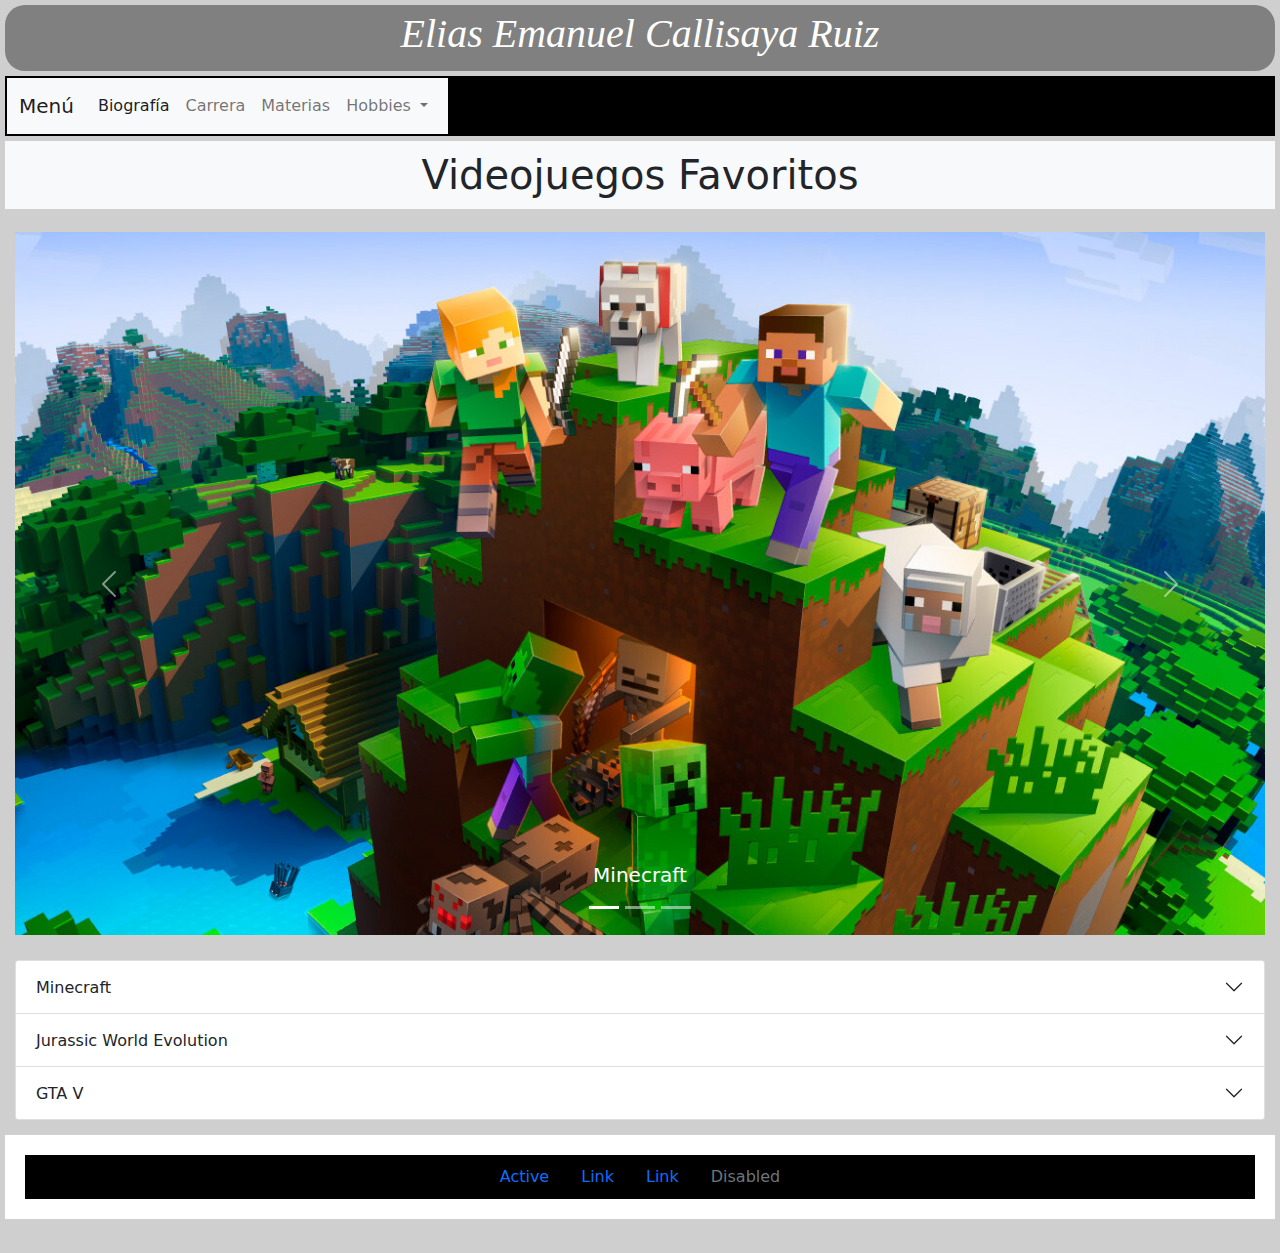
<file: pages/Videojuegos.html>
<!DOCTYPE html>
<html lang="en">
<head>
    <meta charset="UTF-8">
    <meta name="viewport" content="width=device-width, initial-scale=1.0">
    <title>Videojuegos Favoritos</title>
    <link rel="stylesheet" href="../css/estilosdrop.css">
    <link rel="stylesheet" href="../css/bootstrap.min.css">
    <script src="../js/bootstrap.bundle.min.js"></script>
</head>
<body>
    <div class="padre">
        <!--Cabecera-->
        <div class="header">
            <h1>Elias Emanuel Callisaya Ruiz</h1>
        </div>
        <!--NAV-->
        <div class="nav">
          <nav class="navbar navbar-expand-lg navbar-light bg-light">
            <div class="container-fluid">
              <a class="navbar-brand" href="#">Menú</a>
              <button class="navbar-toggler" type="button" data-bs-toggle="collapse" data-bs-target="#navbarNavDropdown" aria-controls="navbarNavDropdown" aria-expanded="false" aria-label="Toggle navigation">
                <span class="navbar-toggler-icon"></span>
              </button>
              <div class="collapse navbar-collapse" id="navbarNavDropdown">
                <ul class="navbar-nav">
                  <li class="nav-item">
                    <a class="nav-link active" aria-current="page" href="../index.html">Biografía</a>
                  </li>
                  <li class="nav-item">
                    <a class="nav-link" href="../pages/CarreraUMSA.html">Carrera</a>
                  </li>
                  <li class="nav-item">
                    <a class="nav-link" href="../pages/Materias.html">Materias</a>
                  </li>
                  <li class="nav-item dropdown">
                    <a class="nav-link dropdown-toggle" href="#" id="navbarDropdownMenuLink" role="button" data-bs-toggle="dropdown" aria-expanded="false">
                      Hobbies
                    </a>
                    <ul class="dropdown-menu" aria-labelledby="navbarDropdownMenuLink">
                      <li><a class="dropdown-item" href="../pages/Deporte.html" target="_blank">Deporte</a></li>
                      <li><a class="dropdown-item" href="../pages/Musica.html" target="_blank">Música</a></li>
                      <li><a class="dropdown-item" href="../pages/Videojuegos.html" target="_blank">Videojuegos</a></li>
                    </ul>
                  </li>
                </ul>
              </div>
            </div>
          </nav>
        </div>
        <!--cont1-->
        <h1 class="text-center bg-light titulo">Videojuegos Favoritos</h1>
        <div class="cont1">
            <div id="carouselExampleCaptions" class="carousel slide" data-bs-ride="carousel">
                <div class="carousel-indicators">
                  <button type="button" data-bs-target="#carouselExampleCaptions" data-bs-slide-to="0" class="active" aria-current="true" aria-label="Slide 1"></button>
                  <button type="button" data-bs-target="#carouselExampleCaptions" data-bs-slide-to="1" aria-label="Slide 2"></button>
                  <button type="button" data-bs-target="#carouselExampleCaptions" data-bs-slide-to="2" aria-label="Slide 3"></button>
                </div>
                <div class="carousel-inner">
                  <div class="carousel-item active">
                    <img src="../img/Mc.jpeg" class="d-block w-100" alt="...">
                    <div class="carousel-caption d-none d-md-block">
                      <h5>Minecraft</h5>
                    </div>
                  </div>
                  <div class="carousel-item">
                    <img src="../img/jwe.jpg" class="d-block w-100" alt="...">
                    <div class="carousel-caption d-none d-md-block">
                      <h5>Jurassic World Evolution</h5>
                    </div>
                  </div>
                  <div class="carousel-item">
                    <img src="../img/gtav.jpg" class="d-block w-100" alt="...">
                    <div class="carousel-caption d-none d-md-block">
                      <h4>Grand Theft Auto V</h4>
                    </div>
                  </div>
                </div>
                <button class="carousel-control-prev" type="button" data-bs-target="#carouselExampleCaptions" data-bs-slide="prev">
                  <span class="carousel-control-prev-icon" aria-hidden="true"></span>
                  <span class="visually-hidden">Previous</span>
                </button>
                <button class="carousel-control-next" type="button" data-bs-target="#carouselExampleCaptions" data-bs-slide="next">
                  <span class="carousel-control-next-icon" aria-hidden="true"></span>
                  <span class="visually-hidden">Next</span>
                </button>
              </div>
        </div>
        <!--cont2-->
        <div class="cont2">
            <div class="accordion" id="accordionPanelsStayOpenExample">
                <div class="accordion-item">
                  <h2 class="accordion-header" id="panelsStayOpen-headingOne">
                    <button class="accordion-button  collapsed" type="button" data-bs-toggle="collapse" data-bs-target="#panelsStayOpen-collapseOne" aria-expanded="false" aria-controls="panelsStayOpen-collapseOne">
                      Minecraft
                    </button>
                  </h2>
                  <div id="panelsStayOpen-collapseOne" class="accordion-collapse collapse" aria-labelledby="panelsStayOpen-headingOne">
                    <div class="accordion-body">
                      <strong>Minecraft</strong> es un videojuego de construcción y aventura desarrollado por Mojang Studios, lanzado oficialmente en 2011. Desde su creación, ha capturado la imaginación de millones de jugadores alrededor del mundo, convirtiéndose en uno de los títulos más vendidos y reconocibles de la historia. El juego permite a los jugadores explorar un vasto mundo abierto compuesto de bloques, donde pueden recolectar recursos, construir estructuras y participar en diversas actividades.
                        <br><br>
                        Una de las características más distintivas de Minecraft es su estilo visual pixelado y su enfoque en la creatividad. Los jugadores pueden elegir entre varios modos de juego, siendo los más populares el modo creativo, donde pueden construir libremente sin restricciones, y el modo supervivencia, donde deben gestionar su salud y recursos mientras enfrentan desafíos como monstruos y la necesidad de alimentarse. Esta flexibilidad permite a los jugadores personalizar su experiencia y crear todo tipo de construcciones, desde casas simples hasta complejas maquinarias y ciudades enteras.
                        <br><br>
                        Además, Minecraft ha fomentado una comunidad activa de creadores que producen contenido adicional, como mods, texturas y mapas personalizados. Estas modificaciones permiten a los jugadores ampliar su experiencia de juego, agregando nuevos elementos, mecánicas y desafíos. El juego también incluye un modo multijugador, donde los jugadores pueden unirse a servidores para colaborar o competir con otros, lo que agrega otra capa de interactividad.
                        <br><br>
                        A lo largo de los años, Minecraft ha sido actualizado constantemente, incorporando nuevas características, biomas, criaturas y elementos de juego. Algunas de las actualizaciones más notables han introducido nuevos bloques, sistemas de redstone para crear circuitos y mecanismos complejos, y la posibilidad de explorar dimensiones adicionales como el Nether y el End.
                        <br><br>
                        La influencia de Minecraft se extiende más allá del ámbito de los videojuegos; ha impactado en la educación, con muchas escuelas utilizando el juego como herramienta de aprendizaje en áreas como matemáticas, diseño y trabajo en equipo. Su popularidad también ha llevado a la creación de una serie de productos derivados, incluidos libros, juguetes y un próximo largometraje.
                        <br><br>
                        En resumen, Minecraft es más que un simple juego; es un fenómeno cultural que ha revolucionado la forma en que las personas juegan, crean y se conectan. Su enfoque en la creatividad, la exploración y la colaboración ha asegurado su lugar como uno de los videojuegos más influyentes de todos los tiempos, con una comunidad vibrante y activa que sigue creciendo.
                    </div>
                  </div>
                </div>
                <div class="accordion-item">
                  <h2 class="accordion-header" id="panelsStayOpen-headingTwo">
                    <button class="accordion-button collapsed" type="button" data-bs-toggle="collapse" data-bs-target="#panelsStayOpen-collapseTwo" aria-expanded="false" aria-controls="panelsStayOpen-collapseTwo">
                        Jurassic World Evolution
                    </button>
                  </h2>
                  <div id="panelsStayOpen-collapseTwo" class="accordion-collapse collapse" aria-labelledby="panelsStayOpen-headingTwo">
                    <div class="accordion-body">
                      <strong>Jurassic World Evolution</strong> es un videojuego de simulación y estrategia desarrollado por Frontier Developments, lanzado en 2018. Ambientado en el universo de la franquicia Jurassic Park, el juego permite a los jugadores asumir el papel de un gestor de un parque temático de dinosaurios, donde deben construir y administrar instalaciones para albergar y cuidar a diversas especies prehistóricas.
                        <br><br>
                        En Jurassic World Evolution, los jugadores pueden crear y personalizar su parque, investigando nuevas tecnologías, gestionando la genética de los dinosaurios y asegurando el bienestar de los visitantes. El juego ofrece un enfoque realista en la creación de dinosaurios, donde los jugadores pueden combinar ADN de diferentes especies para crear nuevas variantes, cada una con sus propias características y comportamientos. Este aspecto de la genética es crucial, ya que los jugadores deben equilibrar la seguridad del parque con la satisfacción de los visitantes.
                        <br><br>
                        El juego se divide en varias campañas y escenarios que se desarrollan en diferentes islas, cada una con sus propios desafíos y requisitos de gestión. A medida que avanzan, los jugadores deben tomar decisiones estratégicas, como cómo manejar la seguridad, el suministro de recursos y el manejo de crisis, como escapes de dinosaurios o enfermedades. Estas decisiones afectan la reputación del parque y su viabilidad a largo plazo.
                        <br><br>
                        Además de la jugabilidad principal, Jurassic World Evolution incluye gráficos impresionantes y un entorno visual detallado, que permite a los jugadores disfrutar de la belleza de los dinosaurios y el paisaje. Los efectos de sonido y la música también contribuyen a crear una experiencia inmersiva, transportando a los jugadores al mundo de Jurassic Park.
                        <br><br>
                        Desde su lanzamiento, el juego ha recibido varias expansiones y actualizaciones que han añadido nuevos dinosaurios, edificios y características de juego. Expansiones como Jurassic World Evolution: Claire's Sanctuary y Jurassic World Evolution: Aftermath han ampliado la narrativa y las posibilidades de gestión, ofreciendo a los jugadores más contenido y desafíos.
                        <br><br>
                        Jurassic World Evolution no solo ha atraído a los fanáticos de la franquicia, sino que también ha sido elogiado por su jugabilidad profunda y su enfoque en la gestión estratégica. Con su mezcla de creatividad y desafío, el juego se ha consolidado como una experiencia única para los amantes de los dinosaurios y los simuladores de gestión, permitiendo a los jugadores cumplir el sueño de construir su propio parque de dinosaurios.
                    </div>
                  </div>
                </div>
                <div class="accordion-item">
                  <h2 class="accordion-header" id="panelsStayOpen-headingThree">
                    <button class="accordion-button collapsed" type="button" data-bs-toggle="collapse" data-bs-target="#panelsStayOpen-collapseThree" aria-expanded="false" aria-controls="panelsStayOpen-collapseThree">
                        GTA V
                    </button>
                  </h2>
                  <div id="panelsStayOpen-collapseThree" class="accordion-collapse collapse" aria-labelledby="panelsStayOpen-headingThree">
                    <div class="accordion-body">
                      <strong>Grand Theft Auto V (GTAV)</strong> es un videojuego de acción y aventura desarrollado por Rockstar North y lanzado en 2013. Ambientado en la ficticia ciudad de Los Santos, que se basa en Los Ángeles, el juego se destaca por su extenso mundo abierto y su narrativa profunda y envolvente. Los jugadores asumen el control de tres protagonistas: Michael De Santa, un ex ladrón de bancos que vive en la opulencia, Franklin Clinton, un joven con aspiraciones de ascender en el mundo criminal, y Trevor Philips, un criminal violento y caótico. Esta estructura de múltiples personajes permite a los jugadores experimentar la historia desde diferentes perspectivas y estilos de juego.
                        <br><br>
                        Uno de los aspectos más innovadores de GTAV es su capacidad para alternar entre los personajes en tiempo real, lo que agrega dinamismo a la narrativa y permite a los jugadores abordar misiones de diversas maneras. La historia se entrelaza a medida que los personajes se involucran en robos, conflictos con las autoridades y enfrentamientos con otros criminales. Además, el juego ofrece una gran variedad de actividades secundarias, que incluyen deportes, carreras, misiones secundarias y exploración del vasto entorno.
                        <br><br>
                        GTAV también cuenta con un componente multijugador llamado GTA Online, que ha evolucionado significativamente desde su lanzamiento. En este modo, los jugadores pueden unirse para participar en misiones, realizar robos, competir en carreras y explorar el mundo juntos. GTA Online ha recibido numerosas actualizaciones, introduciendo nuevas misiones, eventos y elementos de personalización, lo que mantiene a la comunidad activa y comprometida.
                        <br><br>
                        El mundo de GTAV es notable por su atención al detalle, desde el diseño de la ciudad hasta la interacción con NPCs (personajes no jugables). Los jugadores pueden experimentar una vida urbana vibrante, repleta de actividades, eventos y una economía que simula la vida real. La capacidad de comprar propiedades, vehículos y negocios añade una capa de estrategia y personalización al juego.
                        <br><br>
                        Desde su lanzamiento, GTAV ha sido aclamado por la crítica y ha vendido millones de copias en todo el mundo, convirtiéndose en uno de los videojuegos más vendidos de todos los tiempos. Su influencia en la cultura del videojuego es indiscutible, habiendo establecido estándares para la narrativa en juegos de mundo abierto y el desarrollo de personajes.
                        <br><br>
                        La continua popularidad de GTAV y su impacto en la comunidad de videojuegos lo convierten en un hito en la industria, asegurando que seguirá siendo relevante en los años venideros. Con su combinación de historia, jugabilidad y un mundo abierto expansivo, Grand Theft Auto V es un ejemplo destacado de lo que puede lograr el medio en términos de narrativa y diseño de juego.
                    </div>
                  </div>
                </div>
            </div>
        </div>
        <br>
        <!--foot-->
        <div class="foot">
            <ul class="nav justify-content-center">
                <li class="nav-item">
                  <a class="nav-link active" aria-current="page" href="#">Active</a>
                </li>
                <li class="nav-item">
                  <a class="nav-link" href="#">Link</a>
                </li>
                <li class="nav-item">
                  <a class="nav-link" href="#">Link</a>
                </li>
                <li class="nav-item">
                  <a class="nav-link disabled" href="#" tabindex="-1" aria-disabled="true">Disabled</a>
                </li>
              </ul>
            </div>
        </div>
    </div>
</body>
</html>
</file>
<file: css/estilos.css>
.padre{
    padding: 5px;
    background-color: darkgrey;
    display: grid;
    grid-gap: 5px;
    grid-template-columns: 2fr 2fr ;
    grid-template-areas: "header header header"
                         "nav    nav    nav"
                         "cont1  cont2  cont3"
                         "foot   foot   foot"
    ;
}
.padre .header{
    background-color: gray;
    color: white;
    grid-area: header;
    border-radius: 10px;
    border-color: black;
    text-align: center;
    font-family: 'Lucida Sans Unicode', 'Lucida Grande', 'Lucida Sans';
    font-style: italic;
    padding: 5px;
}
.padre .nav{
    background-color: black;
    color: white;
    grid-area: nav;
    padding: 2px;

}
.padre .cont1{
    grid-area: cont1;
}
.padre .cont2{
    grid-area: cont2;
    padding: 10px;
}
.padre .cont3{
    grid-area: cont3;
}
.padre .foot{
    background-color: white;
    grid-area: foot;
    padding: 10px;
}
</file>
<file: css/estilopag.css>
.padre{
    padding: 5px;
    background-color: rgb(207, 207, 207);
    display: grid;
    grid-gap: 5px;
    grid-template-columns: 2fr 2fr 2fr;
    grid-row: 1fr 1fr 3fr 2r 1fr;
    grid-template-areas: "header header header"
                         "nav    nav    nav"
                         "titulo titulo titulo"
                         "cont1  cont1  cont2"
                         "foot   foot   foot"
    ;
}
.padre .header{
    background-color: gray;
    color: white;
    grid-area: header;
    border-radius: 20px;
    border-color: black;
    text-align: center;
    font-family: 'Lucida Sans Unicode', 'Lucida Grande', 'Lucida Sans';
    font-style: italic;
    padding: 5px;
}
.padre .nav{
    background-color: black;
    color: white;
    grid-area: nav;
    padding: 2px;
}
.padre .titulo{
    grid-area: titulo;
    padding: 10px;
}
.padre .cont1{
    grid-area: cont1;
    padding: 10px;
}
.padre .cont2{
    grid-area: cont2;
    padding: 10px;
}
.padre .cont3{
    grid-area: cont3;
}
.padre .foot{
    background-color: white;
    grid-area: foot;
    padding: 20px;
}
</file>
<file: css/estilosdrop.css>
.padre{
    padding: 5px;
    background-color: rgb(207, 207, 207);
    display: grid;
    grid-gap: 5px;
    grid-template-columns: 2fr 2fr 2fr;
    grid-template-areas: "header header header"
                         "nav    nav    nav"
                         "titulo titulo titulo"
                         "cont1  cont1  cont1"
                         "cont2  cont2  cont2"
                         "foot   foot   foot"
    ;
}
.padre .header{
    background-color: gray;
    color: white;
    grid-area: header;
    border-radius: 20px;
    border-color: black;
    text-align: center;
    font-family: 'Lucida Sans Unicode', 'Lucida Grande', 'Lucida Sans';
    font-style: italic;
    padding: 5px;
}
.padre .nav{
    background-color: black;
    color: white;
    grid-area: nav;
    padding: 2px;
}
.padre .titulo{
    grid-area: titulo;
    padding: 10px;
}
.padre .cont1{
    grid-area: cont1;
    padding: 10px;
}
.padre .cont2{
    grid-area: cont2;
    padding: 10px;
}
.padre .cont3{
    grid-area: cont3;
}
.padre .foot{
    background-color: white;
    grid-area: foot;
    padding: 20px;
}
</file>
